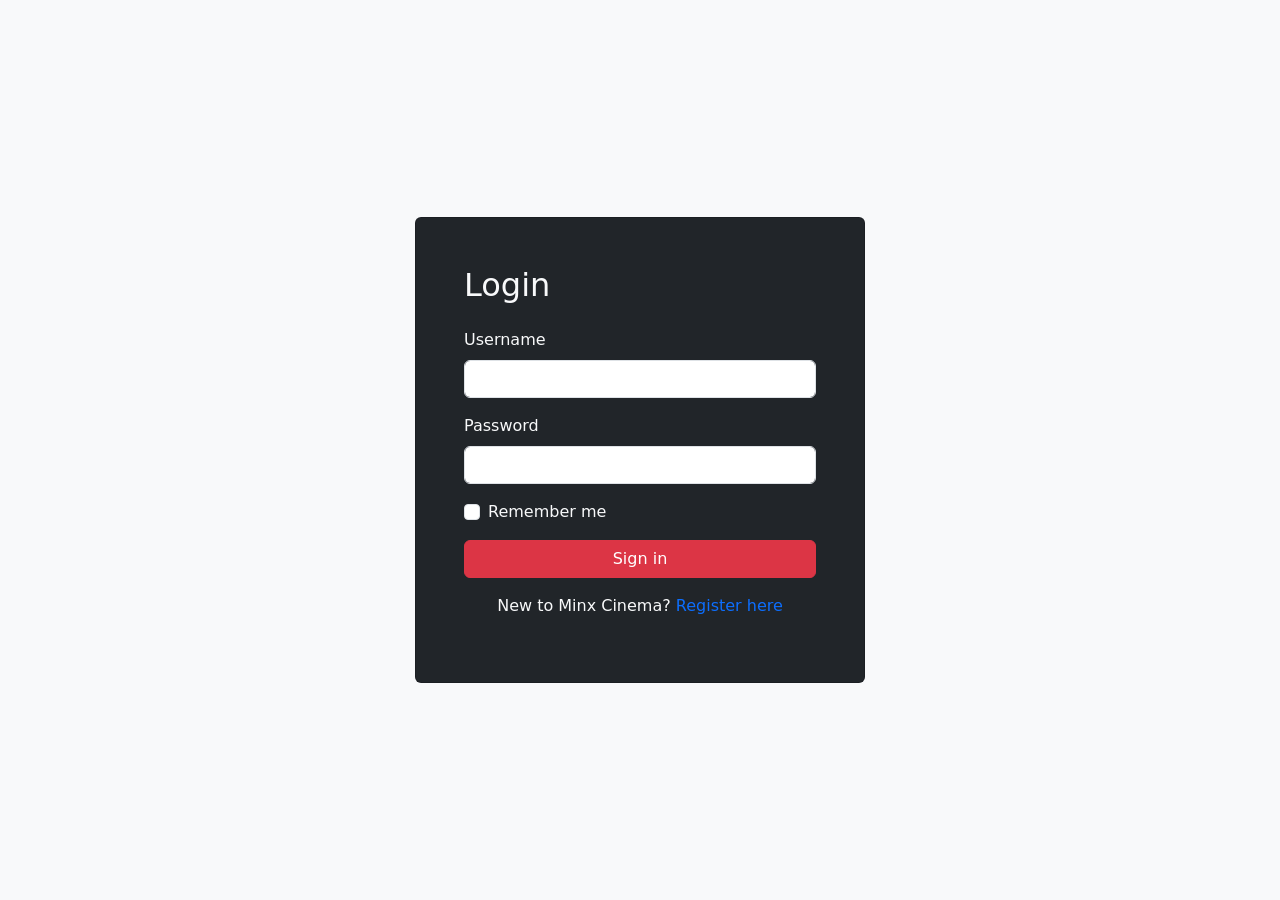
<file: login.html>
<!DOCTYPE html>
<html lang="en">

<head>
    <meta charset="UTF-8">
    <meta name="viewport" content="width=device-width, initial-scale=1.0">
    <title>Login</title>

    <link href="https://cdn.jsdelivr.net/npm/bootstrap@5.3.8/dist/css/bootstrap.min.css" rel="stylesheet" integrity="sha384-sRIl4kxILFvY47J16cr9ZwB07vP4J8+LH7qKQnuqkuIAvNWLzeN8tE5YBujZqJLB" crossorigin="anonymous">
    <script src="https://cdn.jsdelivr.net/npm/bootstrap@5.3.8/dist/js/bootstrap.bundle.min.js" integrity="sha384-FKyoEForCGlyvwx9Hj09JcYn3nv7wiPVlz7YYwJrWVcXK/BmnVDxM+D2scQbITxI" crossorigin="anonymous"></script>
    <script src="./script/login.js" defer></script>
    <link rel="stylesheet" href="./style/login.css">

</head>



<body class="bg-light d-flex justify-content-center align-items-center" style="height: 100vh;">

    <div class="card p-5 text-light bg-dark" style="min-width: 450px; ">
        <h2 class="mb-4">Login</h2>
        <form id="log_form">
            <div class="mb-3">
                <label for="username" class="form-label">Username</label>
                <input type="text" class="form-control" id="username" name="username" required>
            </div>
            <div class="mb-3">
                <label for="password" class="form-label">Password</label>
                <input type="password" class="form-control" id="password" name="password" required>
            </div>
            <div class="mb-3 form-check">
                <input type="checkbox" class="form-check-input" id="remember" name="remember">
                <label class="form-check-label" for="remember">Remember me</label>
            </div>
            <button type="submit" class="btn btn-danger w-100">Sign in</button>
        </form>
        <p class="text-center mt-3">New to Minx Cinema? <a href="./register.html">Register here</a></p>
    </div>


</body>

</html>
</file>
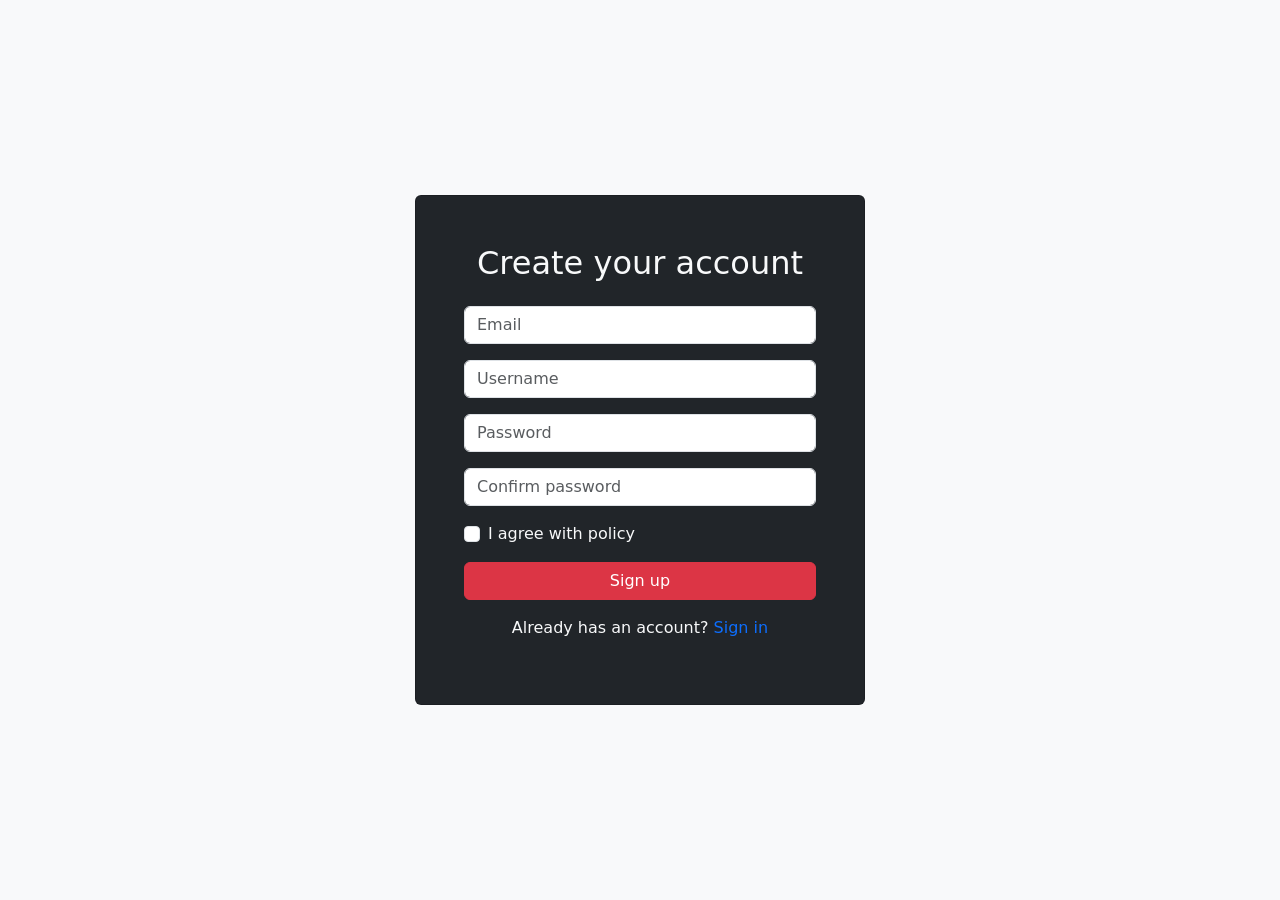
<file: register.html>
<!DOCTYPE html>
<html lang="en">

<head>
    <meta charset="UTF-8">
    <meta name="viewport" content="width=device-width, initial-scale=1.0">
    <title>Register</title>

    <link href="https://cdn.jsdelivr.net/npm/bootstrap@5.3.8/dist/css/bootstrap.min.css" rel="stylesheet" integrity="sha384-sRIl4kxILFvY47J16cr9ZwB07vP4J8+LH7qKQnuqkuIAvNWLzeN8tE5YBujZqJLB" crossorigin="anonymous">
    <script src="https://cdn.jsdelivr.net/npm/bootstrap@5.3.8/dist/js/bootstrap.bundle.min.js" integrity="sha384-FKyoEForCGlyvwx9Hj09JcYn3nv7wiPVlz7YYwJrWVcXK/BmnVDxM+D2scQbITxI" crossorigin="anonymous"></script>
    <script src="./script/register.js" defer></script>
    <link rel="stylesheet" href="./style/register.css">
</head>

<body class="bg-light d-flex justify-content-center align-items-center" style="height: 100vh;">

    <div class="card p-5 text-light bg-dark" style="min-width: 450px; ">
        <h2 class="text-center mb-4">Create your account</h2>
        <form id="re_form">
            <div class="mb-3">

                <input type="email" class="form-control" id="txt_cr_email" name="email" placeholder="Email" required>
            </div>
            <div class="mb-3">

                <input type="text" class="form-control" id="txt_cr_name" name="username" placeholder="Username" required>
            </div>
            <div class="mb-3">

                <input type="password" class="form-control" id="txt_cr_Pass" name="password" placeholder="Password" required>
            </div>
            <div class="mb-3">

                <input type="password" class="form-control" id="txt_cPass" name="password" placeholder="Confirm password" required>
            </div>
            <div class="mb-3 form-check">
                <input type="checkbox" class="form-check-input" id="remember" name="remember">
                <label class="form-check-label" for="remember">I agree with policy</label>
            </div>
            <button type="submit" class="btn btn-danger w-100">Sign up</button>
        </form>
        <p class="text-center mt-3">Already has an account? <a href="./login.html">Sign in</a></p>
    </div>


</body>

</html>
</file>
<file: style/login.css>
a {
    text-decoration: none;
    font-weight: 500;
}

body {
    background: url(https://aldianews.com/sites/default/files/articles/619306-bg-full-netflix-grid-v2.desktop.jpg);
    background-repeat: no-repeat;
    background-position: center center;
    background-size: cover;
}
</file>
<file: style/register.css>
a {
    text-decoration: none;
    font-weight: 500;
}

body {
    background: url(https://aldianews.com/sites/default/files/articles/619306-bg-full-netflix-grid-v2.desktop.jpg);
    background-repeat: no-repeat;
    background-position: center center;
    background-size: cover;
}
</file>
